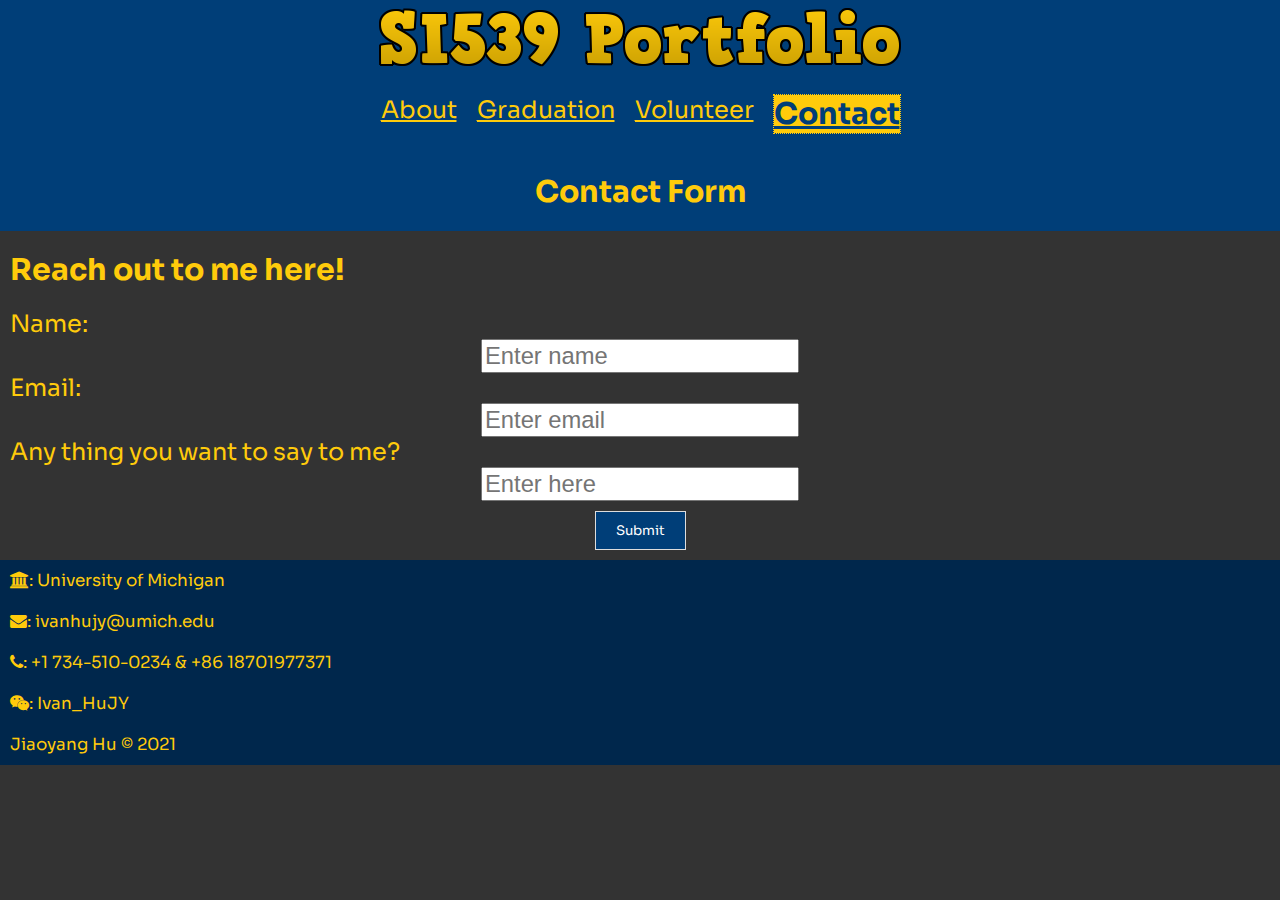
<file: contact.html>
<!DOCTYPE html>
<html lang="en">
	<head>
		<meta charset="UTF-8">
		<meta name="viewport" content="width=device-width, initial-scale=1.0">
		<link href='https://fonts.googleapis.com/css?family=Sora' rel='stylesheet'>
		<link rel="stylesheet" href="css/font-awesome-4.7.0/css/font-awesome.min.css">
		<link rel="icon" href="imgs/favicon.ico">
		<link rel="stylesheet" href="css/html5reset.css">
		<link rel="stylesheet" href="css/style.css">
		<title>Contact Me</title>
	</head>
<body>
	<header>
		<div class="skip"><a href="#main">Jump to Content</a></div>
		<img src="imgs/logo2.png" alt="" id = "logo">
		<nav>
			<ul class="nav_links">
				<li class="nav_item"><a href = "index.html">About</a></li>
				<li class="nav_item"><a href = "graduation.html">Graduation</a></li>
				<li class="nav_item"><a href = "volunteer.html">Volunteer</a></li>
				<li class="nav_item"><a href = "contact.html" id = 'current'>Contact</a></li>
			</ul>
		</nav>
	<h1>Contact Form</h1>
	</header>
	<main id = "main">
	<h1>Reach out to me here!</h1>

	<form class="form-inline" action="https://formspree.io/f/xjvjqnoz" method = 'POST'>
		<label for="form_name">Name:</label><br>
		<div class="inputHolder">
		<input type="text" id="form_name" placeholder="Enter name" name="form_name"><br></div>
		<label for="form_email">Email:</label><br>
		<div class="inputHolder">
		<input type="email" id="form_email" placeholder="Enter email" name="form_email"><br></div>
		<label for="add">Any thing you want to say to me?</label><br>
		<div class="inputHolder">
		<input type="text" id="add" placeholder="Enter here" name="add"><br></div>
		<div class="buttonHolder">
		<button type="submit">Submit</button></div>
	  </form>

	</main>

	<footer>
		<p><i class="fa fa-university" aria-hidden="true"></i>: University of Michigan</p>
		<p><i class="fa fa-envelope" aria-hidden="true"></i>: ivanhujy@umich.edu</p>
		<p><i class="fa fa-phone" aria-hidden="true"></i>: +1 734-510-0234 & +86 18701977371</p> 
		<p><i class="fa fa-weixin" aria-hidden="true"></i>: Ivan_HuJY</p>
		<p>Jiaoyang Hu &copy; 2021</p>
	</footer>
</body>
</html>
</file>
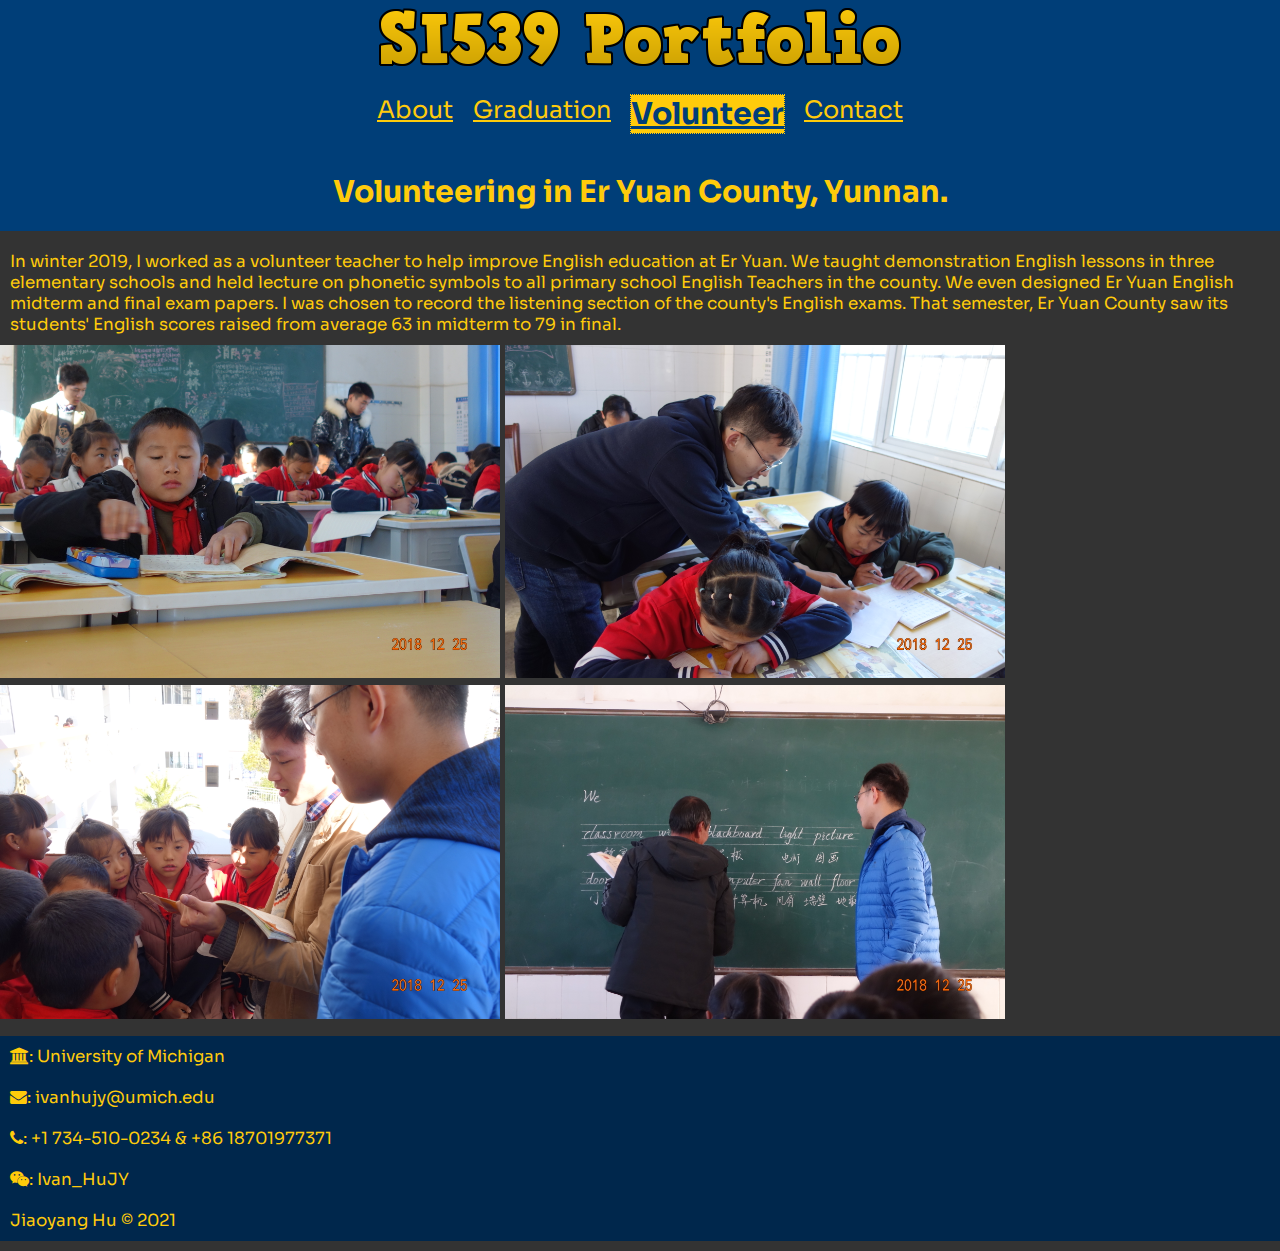
<file: volunteer.html>
<!DOCTYPE html>
<html lang="en">
	<head>
		<meta charset="UTF-8">
		<meta name="viewport" content="width=device-width, initial-scale=1.0">
		<link href='https://fonts.googleapis.com/css?family=Sora' rel='stylesheet'>
		<link rel="stylesheet" href="css/font-awesome-4.7.0/css/font-awesome.min.css">
		<link rel="icon" href="imgs/favicon.ico">
		<link rel="stylesheet" href="css/html5reset.css">
		<link rel="stylesheet" href="css/style.css">
		<title>Volunteer</title>
	</head>
<body>
	<header>
		<div class="skip"><a href="#main">Jump to Content</a></div>
		<img src="imgs/logo2.png" alt="" id = "logo">
		<nav>
			<ul class="nav_links">
				<li class="nav_item"><a href = "index.html">About</a></li>
				<li class="nav_item"><a href = "graduation.html">Graduation</a></li>
				<li class="nav_item"><a href = "volunteer.html" id = 'current'>Volunteer</a></li>
				<li class="nav_item"><a href = "contact.html">Contact</a></li>
			</ul>
		</nav>
		<h1>Volunteering in Er Yuan County, Yunnan.</h1>
	</header>
	<main id = "main">
	<p>In winter 2019, I worked as a volunteer teacher to help improve English education at Er Yuan. We taught demonstration English lessons in three elementary schools and held lecture on phonetic symbols to all primary school English Teachers in the county. We even designed Er Yuan English midterm and final exam papers. I was chosen to record the listening section of the county's English exams. That semester, Er Yuan County saw its students' English scores raised from average 63 in midterm to 79 in final. </p>
	<img src = "imgs/zj_img1.jpg" alt = "Volunteer Photo 1" width=500px/>
	<img src = "imgs/zj_img2.jpg" alt = "Volunteer Photo 2" width=500px/>
	<img src = "imgs/zj_img3.jpg" alt = "Volunteer Photo 3" width=500px/>
	<img src = "imgs/zj_img4.jpg" alt = "Volunteer Photo 4" width=500px/>
	</main>

	<footer>
		<p><i class="fa fa-university" aria-hidden="true"></i>: University of Michigan</p>
		<p><i class="fa fa-envelope" aria-hidden="true"></i>: ivanhujy@umich.edu</p>
		<p><i class="fa fa-phone" aria-hidden="true"></i>: +1 734-510-0234 & +86 18701977371</p> 
		<p><i class="fa fa-weixin" aria-hidden="true"></i>: Ivan_HuJY</p>
		<p>Jiaoyang Hu &copy; 2021</p>
	</footer>
</body>
</html>
</file>
<file: css/style.css>
html{
    scroll-behavior: smooth;
}
body {
    font-family:  'Sora', serif; 
    background-color: #333333;
	color: #ffcb0b;
}
p{
	font-size: 0.7em;
}
header, .nav_links{
    display: flex; 
}
a:link{
	color: #ffcb0b;
	outline: 1px dotted #003e78;
	font-size: 1em;
}
a:visited{
	color:#be9500; 
	outline: 1px dotted #003e78;
}
#current{
	outline-color: #ffcb0b;
	background-color: #ffcb0b;
	color: #003e78;
	font-weight: bold;
	font-size: 1.25em;
}
header{
	background-color: #003e78;
	align-items: center;
}
header, .nav_links{
    flex-direction: column;
}
body{
	margin:1%;
	padding:1%;
	font-size:150%;
	align-items: center;
}
header,footer{
	width: 100%;
	height: 20%;
}
body{
	margin: 0 0 0 0;
	padding:0;
}
footer{
	background-color: #00274c;
	padding:0;
}

/*Make the h1 heading bigger with a bold font*/
h1{
	font-size: 1.25em; 
	font-weight: bold;
}

/*Style the images*/
/* img{
	height :15%;
    padding: 25px;
    margin: 10px;
} */

/*Make the h2 heading match h1*/
h2{
	font-size: 2em; 
	font-weight: bold;
}

/*Improve the spacing for paragraphs AND headings*/
p, h1, h2 {
    padding: 10px;
}

/*Add borders around the main components and some
space too*/
nav, main, h1, footer{
	margin: 10px 0;
}


/*Change the styling for all of the list 
items in the nav section*/
nav li{
	padding:10px;
	width:50%;
	display: inline-block;
}


.skip a{
	background: #003e78;
	left: 0;
	padding: 6px;
	-webkit-transition: top 1s ease-out;
	transition: top 1s ease-out;
	z-index: 1;
  
	position:absolute;
	top: -50px;
  }
  
  .skip a:focus{
	top: 0px;
  }

.form-inline button {
	font-family:  'Sora', serif; 
	padding: 10px 20px;
	background-color: #003e78;
	border: 1px solid #ddd;
	color: white;
  }
  
  .form-inline button:hover {
	background-color: #be9500;
  }

  .container {
	display: grid;
	grid-template-columns: 1fr;
	grid-template-rows: auto auto auto auto auto auto;
	grid-row-gap: 15px;
  
  }
  .container>*{
	  max-height: 500px;
	  max-width: 500px;
	  margin: auto;
  }
  .umsi,.my_pic,.sjtu,.sjtu_pic,.sjtu_pic,.jcd,.jcd_pic{
	grid-column: 1/span 1; 
  }
  .umsi{
	grid-row: 1/span 1;   
  }
.my_pic{
  	grid-row: 2/span 1; 
}
.sjtu{
	grid-row: 3/span 1; 
}
.sjtu_pic{
	grid-row: 4/span 1; 
}
.jcd{
	grid-row: 5/span 1; 
}
.jcd_pic{
	grid-row: 6/span 1; 
}
label {
	display: inline-block;
	text-align: left;
	margin-left: 10px;
  }
.buttonHolder,.inputHolder{ 
	text-align: center; 
}
.buttonHolder{
	margin-top: 10px;
}​
#logo{
    animation-name: animation_logo; 
    animation-duration: 5s;
}
@keyframes animation_logo {
    from { 
        width: 50px;
        opacity: 0;
    }
    to {
       width: 425px; 
       opacity: 1; 
    }
}


@media screen and (min-width: 750px){
	.nav_links{
		flex-direction: row;
	}
	header{
        justify-content: space-between;
    }
	.container {
		grid-template-columns: 1fr 1fr;
		/* grid-template-rows: auto auto auto; */
		grid-auto-rows: minmax(min-content, max-content);
	  }
	  .sjtu_pic,.jcd,.umsi{
		grid-column: 2/span 1; 
	  }
	  .sjtu,.jcd_pic,.my_pic{
		grid-column: 1/span 1; 
	  }
	  .umsi,.my_pic{
		grid-row: 1/span 1; 
	  }
	  .sjtu_pic,.sjtu{
		grid-row: 2/span 1; 
	  }
	  .jcd,.jcd_pic{
		grid-row: 3/span 1;
	  }
}

@media screen and (prefers-reduced-motion: reduce){
    #logo{
        animation-delay: -42s;
    }
}
</file>
